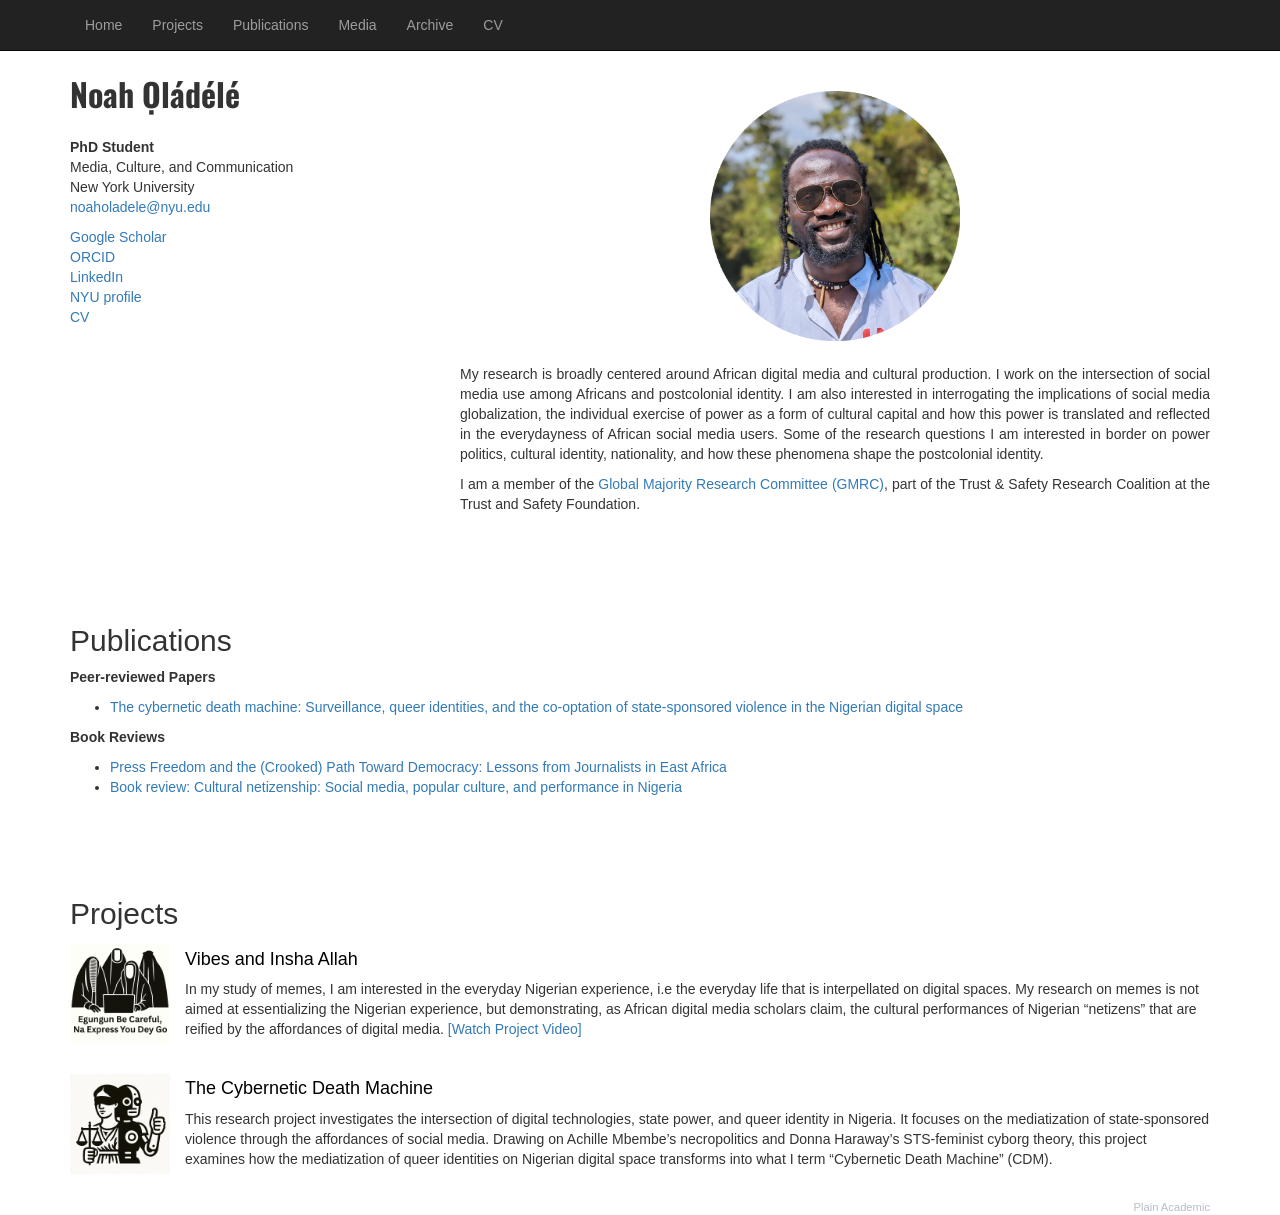
<file: index.html>
<!DOCTYPE html>
<!--
    Plain-Academic by Vasilios Mavroudis
    Modified by Noah Ọládélé
-->

<html lang="en">
<head>
  <title>Noah Ọládélé</title>
  <!-- Favicon -->
  <link rel="icon" type="image/png" href="photo.png">
  <meta charset="utf-8">
  <meta name="viewport" content="width=device-width, initial-scale=1">
    <link rel="canonical" href="https://www.noaholadele.com/">
    <meta name="google-site-verification" content="sMx8vbtdgQSe9ZCDF8XFQP1_iCg5yxcvNQQicTIefTE"/>
    <script type="application/ld+json">
{
  "@context": "https://schema.org",
  "@type": "Person",
  "@id": "https://www.noaholadele.com/#person",
  "name": "Noah Ọládélé",
  "alternateName": "Noah Oladele",
  "url": "https://www.noaholadele.com/",
  "image": "https://www.noaholadele.com/photo.png",
  "jobTitle": "Digital Media Scholar",
  "affiliation": {
    "@type": "CollegeOrUniversity",
    "name": "New York University",
    "url": "https://www.nyu.edu/"
  },
  "memberOf": {
    "@type": "Organization",
    "name": "Global Majority Research Committee",
    "url": "https://www.trustandsafetyfoundation.org/global-majority-research-committee",
    "parentOrganization": {
      "@type": "Organization",
      "name": "Trust and Safety Foundation",
      "url": "https://www.trustandsafetyfoundation.org/"
    }
  },
  "sameAs": [
    "https://orcid.org/0000-0002-8942-9932",
    "https://scholar.google.com/citations?user=iTioDjAAAAAJ",
    "https://www.linkedin.com/in/noah-%E1%BB%8Dl%C3%A1d%C3%A9l%C3%A9-834354183",
    "https://steinhardt.nyu.edu/people/noah-oladele"
  ]
}
</script>

  <link rel="stylesheet" href="https://maxcdn.bootstrapcdn.com/bootstrap/3.3.6/css/bootstrap.min.css">
  <script src="https://ajax.googleapis.com/ajax/libs/jquery/1.12.0/jquery.min.js"></script>
  <script src="https://maxcdn.bootstrapcdn.com/bootstrap/3.3.6/js/bootstrap.min.js"></script>
  <link href='https://fonts.googleapis.com/css?family=Oswald:700' rel='stylesheet' type='text/css'>
  <style>
  .project-item {
    display: flex;
    align-items: center;
    margin-bottom: 20px;
  }

  .project-item img {
    width: 100px;
    height: 100px;
    object-fit: cover;
    margin-right: 15px;
  }

  .project-title-link,
  .project-title-link:visited {
    color: #000;
  }

  @media (max-width: 768px) {
    .img-responsive {
      width: 60% !important;
      max-width: 200px !important;
      height: auto !important;
      display: block;
      margin: 20px auto 20px auto !important;
    }
    .col-md-4 {
      text-align: center;
      order: -1;
    }
    .profile-section {
      display: flex;
      flex-direction: column;
      }
    }
  </style>
</head>
<body>

<!-- Navigation -->
<nav class="navbar navbar-inverse navbar-static-top" role="navigation">
  <div class="container">
    <div class="navbar-header">
      <button type="button" class="navbar-toggle collapsed" data-toggle="collapse" data-target="#bs-example-navbar-collapse-1">
        <span class="sr-only">Toggle navigation</span>
        <span class="icon-bar"></span>
        <span class="icon-bar"></span>
        <span class="icon-bar"></span>
      </button>
    </div>
    <div class="collapse navbar-collapse" id="bs-example-navbar-collapse-1">
      <ul class="nav navbar-nav">
        <li><a href="index.html">Home</a></li>
        <li><a href="#projects">Projects</a></li>
        <li><a href="#publications">Publications</a></li>
        <li><a href="media.html">Media</a></li>
        <li><a href="https://archive.noaholadele.com/">Archive</a></li>
        <li><a href="https://docs.google.com/document/d/1JuigfrzyPZ8D6tAUdG0b2FMmsx7Pv1pn/edit?usp=sharing&ouid=110864189966246331379&rtpof=true&sd=true" target="_blank">CV</a></li>
      </ul>
    </div>
  </div>
</nav>

<!-- Page Content -->
<div class="container">

  <!-- === Profile Section === -->
  <div class="row profile-section">

    <!-- Contact Info -->
    <div class="col-md-4">
      <div style="font-family: 'Oswald', sans-serif; font-size: 32px;"><b>Noah Ọládélé</b></div><br>
      <p><b>PhD Student</b><br>
      Media, Culture, and Communication<br>
      New York University<br>
      <a href="mailto:noaholadele@nyu.edu">noaholadele@nyu.edu</a><br>
      </p>
      <div style="margin-top:2%">
        <dd><a href="https://scholar.google.com/citations?user=iTioDjAAAAAJ&hl=en&oi=ao">Google Scholar</a></dd> 
        <dd><a href="https://orcid.org/0000-0002-8942-9932">ORCID</a></dd>
        <dd><a href="https://www.linkedin.com/in/noah-%E1%BB%8Dl%C3%A1d%C3%A9l%C3%A9-834354183">LinkedIn</a></dd>
        <dd><a href="https://steinhardt.nyu.edu/people/noah-oladele">NYU profile</a></dd>
        <dd><a href="https://drive.google.com/file/d/1OV1zZp6CW42eCM_O0fXnrIt5n5543phT/view?usp=drive_link" target="_blank">CV</a></dd>
      </div>
    </div>

    <!-- Main Content -->
    <div class="col-md-8">
      <img class="img-responsive" src="photo.gif" alt="Noah Ọládélé" style="width:40%; max-width:250px; height:auto; margin: 20px auto 20px auto;">
      <div style="margin-top:3%; text-align:justify;">
        <p>My research is broadly centered around African digital media and cultural production. I work on the intersection of social media use among Africans and postcolonial identity. I am also interested in interrogating the implications of social media globalization, the individual exercise of power as a form of cultural capital and how this power is translated and reflected in the everydayness of African social media users. Some of the research questions I am interested in border on power politics, cultural identity, nationality, and how these phenomena shape the postcolonial identity.</p>
        <p>I am a member of the <a href="https://www.trustandsafetyfoundation.org/global-majority-research-committee" target="_blank" rel="noopener noreferrer">Global Majority Research Committee (GMRC)</a>, part of the Trust &amp; Safety Research Coalition at the Trust and Safety Foundation.</p>
      </div>
    </div> 

  </div> <!-- END of Profile Row -->

  <!-- === Publications Section (New Row) === -->
  <div class="row" style="margin-top: 80px;">
    <div class="col-md-12">
      <h2 id="publications">Publications</h2>

<p><strong>Peer-reviewed Papers</strong></p>
<ul>
  <li class="paper">
    <a href="https://journals.sagepub.com/doi/epdf/10.1177/14614448261428633">
      The cybernetic death machine: Surveillance, queer identities, and the co-optation of state-sponsored violence in the Nigerian digital space
    </a>
  </li>
</ul>

<p><strong>Book Reviews</strong></p>
<ul>
  <li class="paper">
    <a href="https://www.tandfonline.com/doi/full/10.1080/23743670.2025.2533829">
      Press Freedom and the (Crooked) Path Toward Democracy: Lessons from Journalists in East Africa
    </a>
  </li>

  <li class="paper">
    <a href="https://journals.sagepub.com/doi/full/10.1177/20563051241228583">
      Book review: Cultural netizenship: Social media, popular culture, and performance in Nigeria
    </a>
  </li>
</ul>

  <!-- === Projects Section (New Row) === -->
  <div class="row" style="margin-top: 80px;">
    <div class="col-md-12">
      <h2 id="projects">Projects</h2>

      <div class="project-item">
        <img src="img/project1.png" alt="Project 1 Icon">
        <div>
          <h4><a class="project-title-link" href="https://archive.noaholadele.com/" target="_blank" rel="noopener noreferrer">Vibes and Insha Allah</a></h4>
          <p> In my study of memes, I am interested in the everyday Nigerian experience, i.e the everyday life that is interpellated on digital spaces. My research on memes is not aimed at essentializing the Nigerian experience, but demonstrating, as African digital media scholars claim, the cultural performances of Nigerian “netizens” that are reified by the affordances of digital media. <a href="https://youtu.be/f8W7ccY5HRU?t=4204" target="_blank"> [Watch Project Video]</a>
          </p>
        </div>
      </div>

      <div class="project-item">
        <img src="img/project2.png" alt="Project 2 Icon">
        <div>
          <h4><a class="project-title-link" href="https://journals.sagepub.com/doi/epdf/10.1177/14614448261428633" target="_blank" rel="noopener noreferrer">The Cybernetic Death Machine</a></h4>
          <p>This research project investigates the intersection of digital technologies, state power, and queer identity in Nigeria. It focuses on the mediatization of state-sponsored violence through the affordances of social media. Drawing on Achille Mbembe’s necropolitics and Donna Haraway’s STS-feminist cyborg theory, this project examines how the mediatization of queer identities on Nigerian digital space transforms into what I term “Cybernetic Death Machine” (CDM).</p>
        </div>
      </div>

    </div>
  </div>
</div>

</div>

<!-- Credit Link -->
<a style="color:#b5bec9;font-size:0.8em; float:right;" href="https://github.com/mavroudisv/plain-academic">Plain Academic</a>

</body>
</html>
</file>
